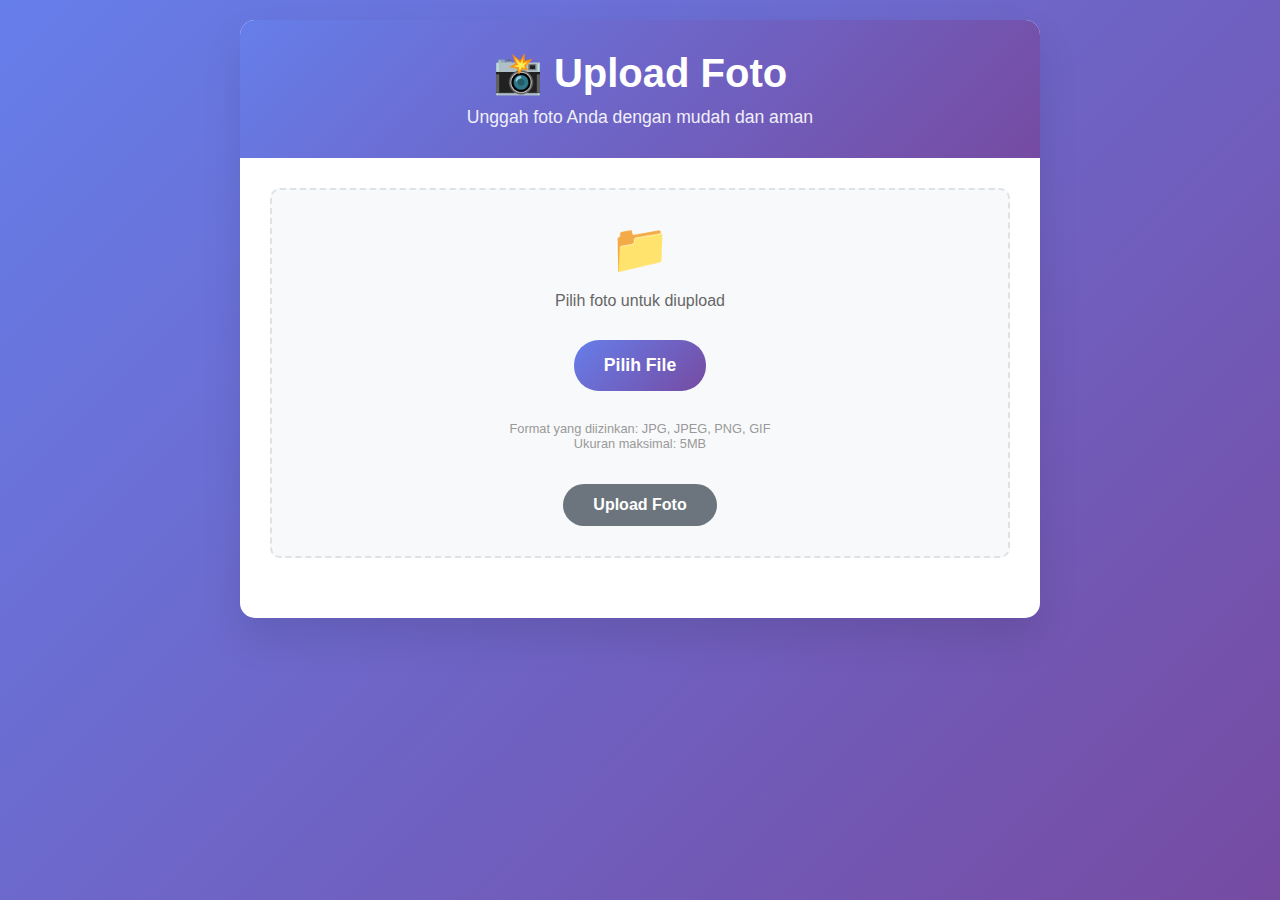
<file: index.html>
<!DOCTYPE html>
<html lang="id">
<head>
    <meta charset="UTF-8">
    <meta name="viewport" content="width=device-width, initial-scale=1.0">
    <title>Upload Foto</title>
    <link rel="stylesheet" href="styles.css">
</head>
<body>
    <div class="container">
        <div class="header">
            <h1>📸 Upload Foto</h1>
            <p>Unggah foto Anda dengan mudah dan aman</p>
        </div>
        
        <div class="content">
            <div id="messageContainer"></div>
            
            <form class="upload-form" id="uploadForm" enctype="multipart/form-data">
                <div class="upload-icon">📁</div>
                <div class="upload-text">Pilih foto untuk diupload</div>
                
                <div class="file-input-wrapper">
                    <input type="file" name="photo" id="photoInput" class="file-input" accept=".jpg,.jpeg,.png,.gif" required>
                    <label for="photoInput" class="file-input-button">
                        Pilih File
                    </label>
                </div>
                
                <div id="filePreview" class="file-preview" style="display: none;"></div>
                
                <div class="file-requirements">
                    Format yang diizinkan: JPG, JPEG, PNG, GIF<br>
                    Ukuran maksimal: 5MB
                </div>
                
                <br>
                <button type="submit" class="upload-btn" id="uploadBtn" disabled>Upload Foto</button>
            </form>
            
            <div class="photo-gallery" id="photoGallery" style="display: none;">
                <h3>Foto yang Sudah Diupload (<span id="photoCount">0</span>)</h3>
                <div class="gallery-grid" id="galleryGrid">
                    <!-- Photos will be loaded here -->
                </div>
            </div>
        </div>
    </div>
    
    <script src="script.js"></script>
</body>
</html>
</file>
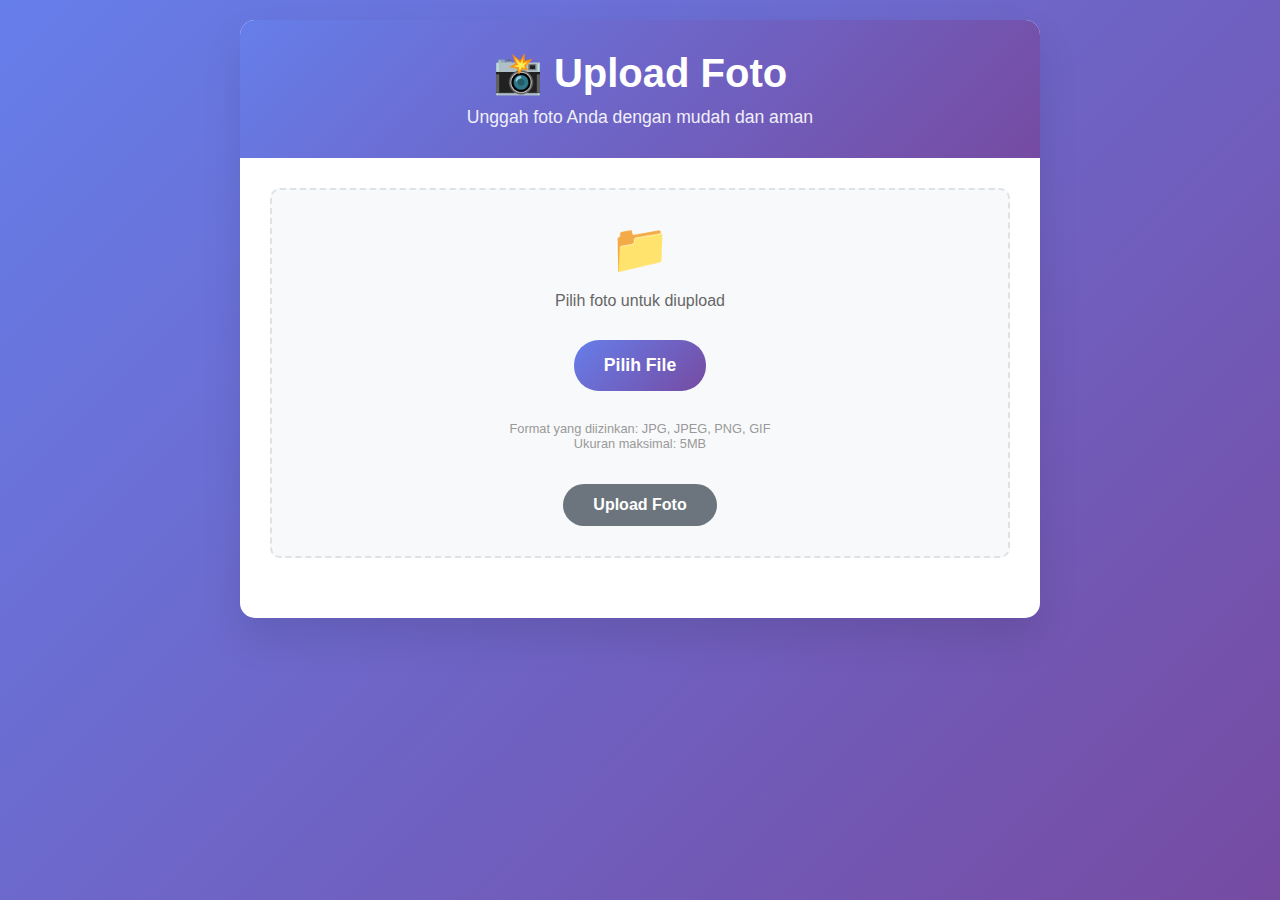
<file: index_html.html>
<!DOCTYPE html>
<html lang="id">
<head>
    <meta charset="UTF-8">
    <meta name="viewport" content="width=device-width, initial-scale=1.0">
    <title>Upload Foto</title>
    <link rel="stylesheet" href="styles.css">
</head>
<body>
    <div class="container">
        <div class="header">
            <h1>📸 Upload Foto</h1>
            <p>Unggah foto Anda dengan mudah dan aman</p>
        </div>
        
        <div class="content">
            <div id="messageContainer"></div>
            
            <form class="upload-form" id="uploadForm" enctype="multipart/form-data">
                <div class="upload-icon">📁</div>
                <div class="upload-text">Pilih foto untuk diupload</div>
                
                <div class="file-input-wrapper">
                    <input type="file" name="photo" id="photoInput" class="file-input" accept=".jpg,.jpeg,.png,.gif" required>
                    <label for="photoInput" class="file-input-button">
                        Pilih File
                    </label>
                </div>
                
                <div id="filePreview" class="file-preview" style="display: none;"></div>
                
                <div class="file-requirements">
                    Format yang diizinkan: JPG, JPEG, PNG, GIF<br>
                    Ukuran maksimal: 5MB
                </div>
                
                <br>
                <button type="submit" class="upload-btn" id="uploadBtn" disabled>Upload Foto</button>
            </form>
            
            <div class="photo-gallery" id="photoGallery" style="display: none;">
                <h3>Foto yang Sudah Diupload (<span id="photoCount">0</span>)</h3>
                <div class="gallery-grid" id="galleryGrid">
                    <!-- Photos will be loaded here -->
                </div>
            </div>
        </div>
    </div>
    
    <script src="script.js"></script>
</body>
</html>
</file>
<file: styles.css>
* {
    margin: 0;
    padding: 0;
    box-sizing: border-box;
}

body {
    font-family: 'Segoe UI', Tahoma, Geneva, Verdana, sans-serif;
    background: linear-gradient(135deg, #667eea 0%, #764ba2 100%);
    min-height: 100vh;
    padding: 20px;
}

.container {
    max-width: 800px;
    margin: 0 auto;
    background: white;
    border-radius: 15px;
    box-shadow: 0 20px 40px rgba(0,0,0,0.1);
    overflow: hidden;
}

.header {
    background: linear-gradient(135deg, #667eea 0%, #764ba2 100%);
    color: white;
    padding: 30px;
    text-align: center;
}

.header h1 {
    font-size: 2.5rem;
    margin-bottom: 10px;
}

.header p {
    opacity: 0.9;
    font-size: 1.1rem;
}

.content {
    padding: 30px;
}

.upload-form {
    background: #f8f9fa;
    padding: 30px;
    border-radius: 10px;
    margin-bottom: 30px;
    border: 2px dashed #dee2e6;
    text-align: center;
    transition: all 0.3s ease;
}

.upload-form:hover {
    border-color: #667eea;
    background: #f0f4ff;
}

.file-input-wrapper {
    position: relative;
    display: inline-block;
    margin: 20px 0;
}

.file-input {
    position: absolute;
    opacity: 0;
    width: 100%;
    height: 100%;
    cursor: pointer;
}

.file-input-button {
    display: inline-block;
    background: linear-gradient(135deg, #667eea 0%, #764ba2 100%);
    color: white;
    padding: 15px 30px;
    border-radius: 25px;
    cursor: pointer;
    transition: all 0.3s ease;
    font-size: 1.1rem;
    font-weight: 600;
}

.file-input-button:hover {
    transform: translateY(-2px);
    box-shadow: 0 10px 20px rgba(102, 126, 234, 0.3);
}

.upload-btn {
    background: linear-gradient(135deg, #28a745 0%, #20c997 100%);
    color: white;
    border: none;
    padding: 12px 30px;
    border-radius: 25px;
    cursor: pointer;
    font-size: 1rem;
    font-weight: 600;
    margin-top: 15px;
    transition: all 0.3s ease;
}

.upload-btn:hover {
    transform: translateY(-2px);
    box-shadow: 0 8px 16px rgba(40, 167, 69, 0.3);
}

.upload-btn:disabled {
    background: #6c757d;
    cursor: not-allowed;
    transform: none;
    box-shadow: none;
}

.upload-btn.loading {
    background: #ffc107;
    cursor: not-allowed;
}

.alert {
    padding: 15px;
    border-radius: 8px;
    margin-bottom: 20px;
    font-weight: 500;
    animation: slideIn 0.3s ease-out;
}

.alert.success {
    background: #d4edda;
    color: #155724;
    border: 1px solid #c3e6cb;
}

.alert.error {
    background: #f8d7da;
    color: #721c24;
    border: 1px solid #f5c6cb;
}

@keyframes slideIn {
    from {
        opacity: 0;
        transform: translateY(-20px);
    }
    to {
        opacity: 1;
        transform: translateY(0);
    }
}

.photo-gallery {
    margin-top: 30px;
}

.photo-gallery h3 {
    color: #333;
    margin-bottom: 20px;
    font-size: 1.5rem;
}

.gallery-grid {
    display: grid;
    grid-template-columns: repeat(auto-fill, minmax(200px, 1fr));
    gap: 20px;
}

.photo-item {
    background: white;
    border-radius: 10px;
    overflow: hidden;
    box-shadow: 0 5px 15px rgba(0,0,0,0.1);
    transition: all 0.3s ease;
    animation: fadeIn 0.5s ease-out;
}

.photo-item:hover {
    transform: translateY(-5px);
    box-shadow: 0 15px 30px rgba(0,0,0,0.2);
}

.photo-item img {
    width: 100%;
    height: 150px;
    object-fit: cover;
    loading: lazy;
}

.photo-info {
    padding: 15px;
    text-align: center;
}

.photo-name {
    font-size: 0.9rem;
    color: #666;
    word-break: break-all;
}

.file-preview {
    margin-top: 15px;
    padding: 10px;
    background: #e9ecef;
    border-radius: 5px;
    font-size: 0.9rem;
    color: #495057;
}

.upload-icon {
    font-size: 3rem;
    color: #667eea;
    margin-bottom: 15px;
}

.upload-text {
    color: #666;
    margin-bottom: 10px;
}

.file-requirements {
    font-size: 0.8rem;
    color: #999;
    margin-top: 10px;
}

@keyframes fadeIn {
    from {
        opacity: 0;
        transform: scale(0.9);
    }
    to {
        opacity: 1;
        transform: scale(1);
    }
}

.loading-spinner {
    display: inline-block;
    width: 16px;
    height: 16px;
    border: 2px solid #ffffff;
    border-radius: 50%;
    border-top-color: transparent;
    animation: spin 1s ease-in-out infinite;
}

@keyframes spin {
    to { transform: rotate(360deg); }
}

/* Responsive design */
@media (max-width: 768px) {
    .container {
        margin: 10px;
        border-radius: 10px;
    }
    
    .header {
        padding: 20px;
    }
    
    .header h1 {
        font-size: 2rem;
    }
    
    .content {
        padding: 20px;
    }
    
    .upload-form {
        padding: 20px;
    }
    
    .gallery-grid {
        grid-template-columns: repeat(auto-fill, minmax(150px, 1fr));
        gap: 15px;
    }
}
</file>
